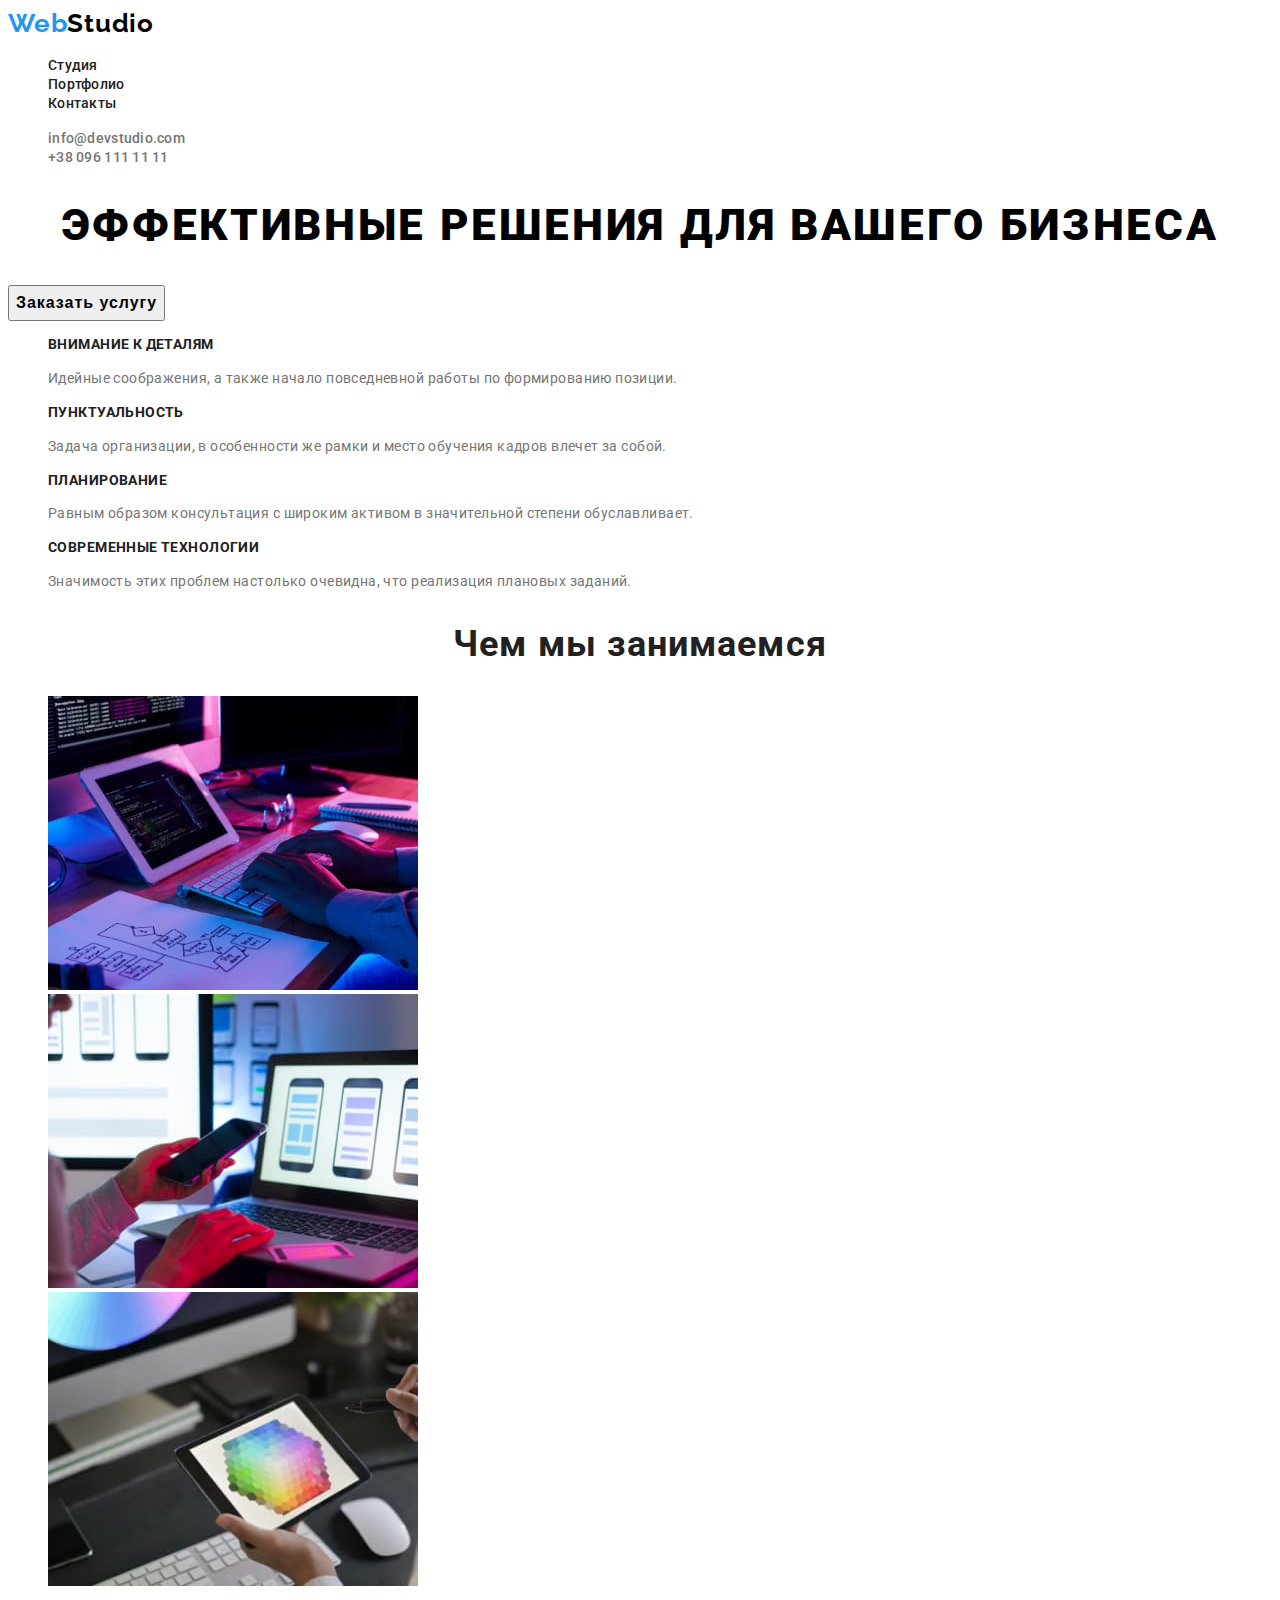
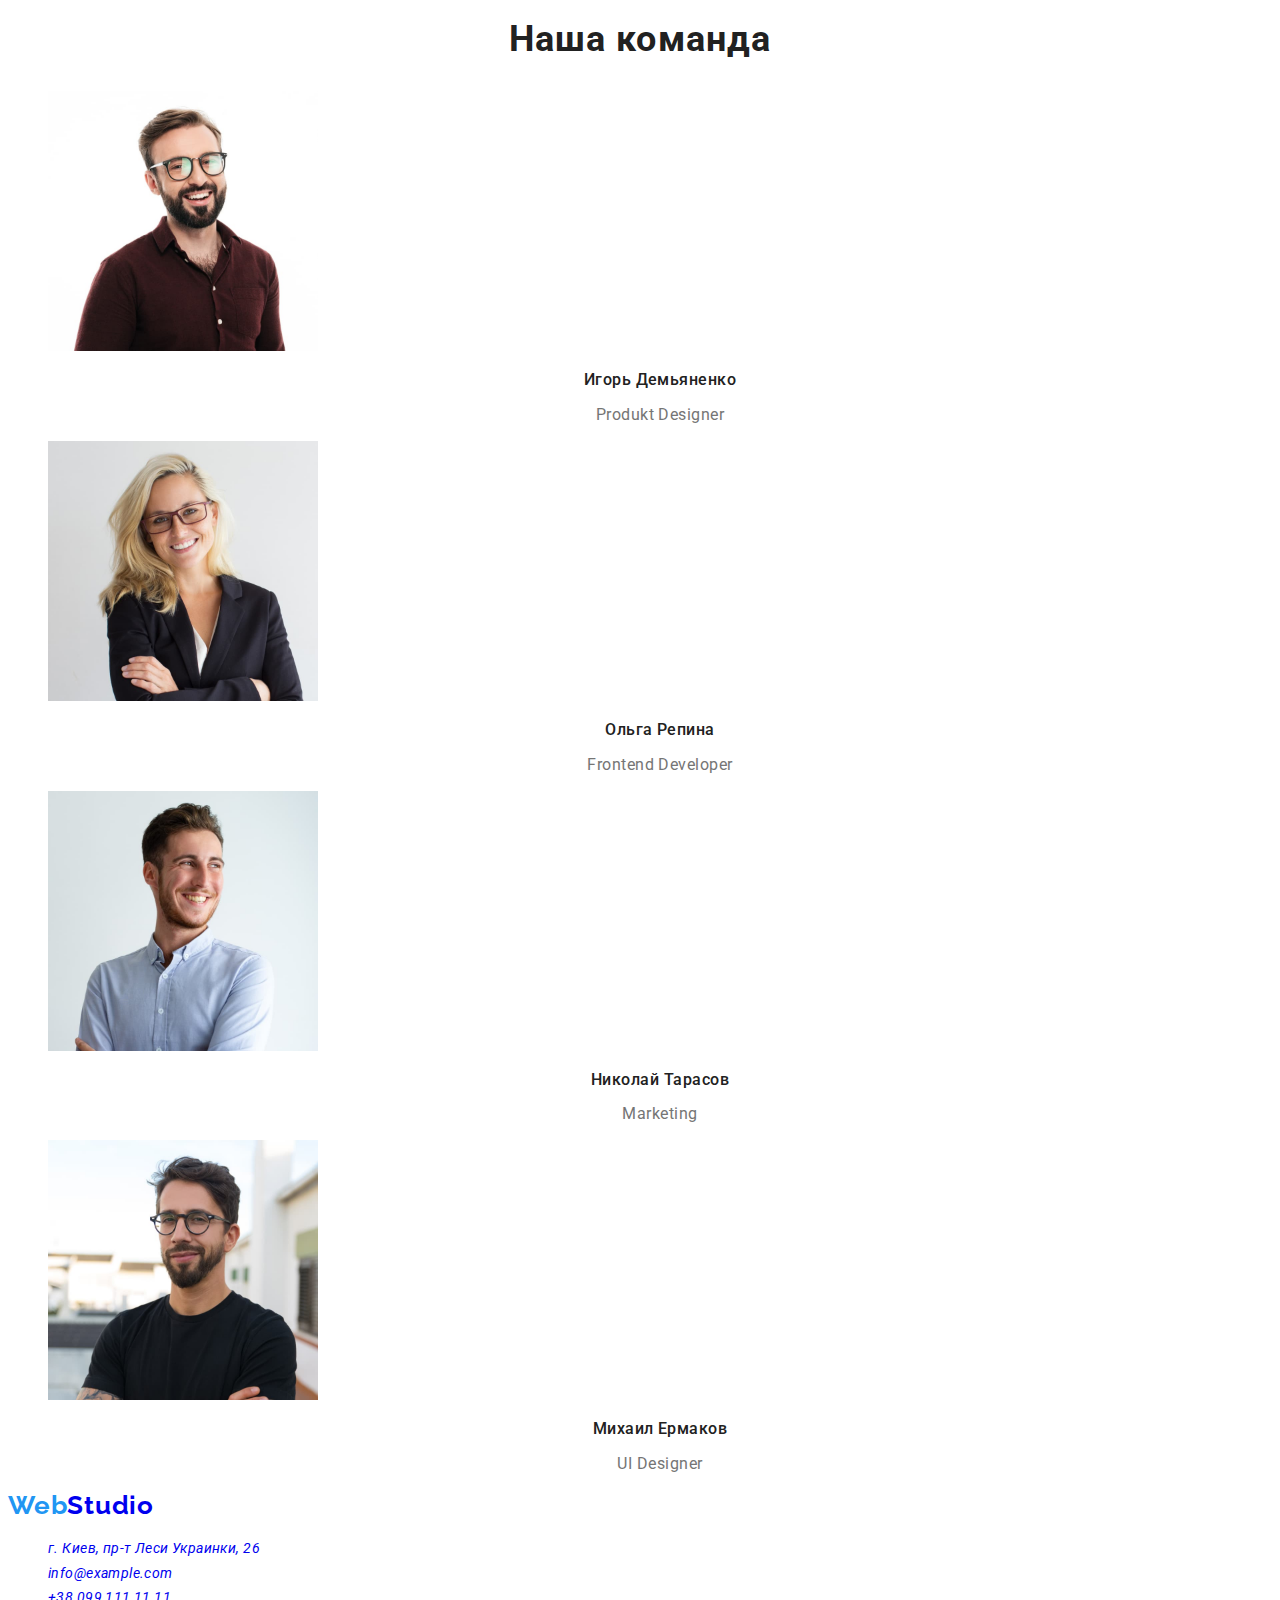
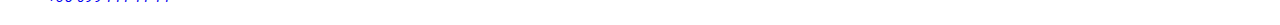
<file: index.html>
<!DOCTYPE html>
<html lang="ru">

<head>
  <meta charset="UTF-8" />
  <meta http-equiv="X-UA-Compatible" content="IE=edge" />
  <meta name="viewport" content="width=device-width, initial-scale=1.0" />
  <title>WebStudio</title>
  <link rel="preconnect" href="https://fonts.googleapis.com">
  <link rel="preconnect" href="https://fonts.gstatic.com" crossorigin>
  <link href="https://fonts.googleapis.com/css2?family=Raleway:wght@700&family=Roboto:wght@400;500;700;900&display=swap"
    rel="stylesheet">
  <link rel="stylesheet" href="./css/styles.css">
</head>

<body>
  <header class="header">
    <nav class="navi">
      <a class="logo cleart" href="/"> <span class="logo-start">Web</span>Studio</a>
      <ul class="menu">
        <li class="menu-item">
          <a class="menu-link cleart" href="studio.html">Студия</a>
        </li>
        <li class="menu-item">
          <a class="menu-link cleart" href="portfolio.html">Портфолио</a>
        </li>
        <li class="menu-item">
          <a class="menu-link cleart" href="./contact.html">Контакты</a>
        </li>
      </ul>
    </nav>
    <ul>
      <li>
        <a class="link-header cleart" href="mailtoinfo@devstudio.com">info@devstudio.com</a>
      </li>
      <li>
        <a class="link-header cleart" href="tel+380961111111">+38 096 111 11 11</a>
      </li>
    </ul>
  </header>
  <main>
    <section>
      <h1 class="hero-title">Эффективные решения для вашего бизнеса</h1>
      <button class="modal-btn" type="button">Заказать услугу</button>
    </section>
    <section>
      <h2 class="logo-invisible" hidden>особенности</h2>
      <ul class="peculiarity">
        <li class="menu-peculiarity">
          <h2 class="list-peculiarity">Внимание к деталям</h2>
          <p class="text-peculiarity">
            Идейные соображения, а также начало повседневной работы по формированию позиции.</p>
        </li>
        <li class="menu-peculiarity">
          <h2 class="list-peculiarity">Пунктуальность</h2>
          <p class="text-peculiarity">
            Задача организации, в особенности же рамки и место обучения кадров влечет за собой.
          </p>
        </li>
        <li class="menu-peculiarity">
          <h2 class="list-peculiarity">Планирование</h2>
          <p class="text-peculiarity">
            Равным образом консультация с широким активом в значительной степени обуславливает.
          </p>
        </li>
        <li class="menu-peculiarty">
          <h2 class="list-peculiarity">Современные технологии</h2>
          <p class="text-peculiarity">
            Значимость этих проблем настолько очевидна, что реализация плановых заданий.</p>
        </li>
      </ul>
    </section>
    <section>
      <h2 class="tasks">Чем мы занимаемся</h2>
      <ul class="menu-tasks">
        <li class="list-tasks">
          <img class="img-tasks" src="./images/box/iimg.jpg" alt="доступные приложения" width="370" height="294" />
        </li>
        <li class="list-tasks">
          <img class="img-tasks" src="./images/box/mmobimg.jpg" alt="мобильные приложения" width="370" height="294" />
        </li>
        <li class="list-tasks">
          <img class="img-tasks" src="./images/box/aappimg.jpg" alt="дизайнерские решения" width="370" height="294" />
        </li>
      </ul>
    </section>
    <section>
      <h2 class="team">Наша команда</h2>
      <ul class="menu-team">
        <li class="list-team">
          <img class="img-team" src="./images/people/mman.img.jpg" alt="бородатый мужик" width="270" height="260">
          <h3 class="name-team">Игорь Демьяненко</h3>
          <p class="profession-team" lang="en">Produkt Designer</p>
        </li>
        <li>
          <img class="img-team" src="./images/people/wwomanimg.jpg" alt="женщина" width="270" height="260">
          <h3 class="name-team">Ольга Репина</h3>
          <p class="profession-team" lang="en">Frontend Developer</p>
        </li>
        <li>
          <img class="img-team" src="./images/people/mmannimg.jpg" alt="мужик" width="270" height="260">
          <h3 class="name-team">Николай Тарасов</h3>
          <p class="profession-team" lang="en">Marketing</p>
        </li>
        <li>
          <img class="img-team" src="./images/people/mmannnimg.jpg" alt="мужик" width="270" height="260">
          <h3 class="name-team">Михаил Ермаков</h3>
          <p class="profession-team" lang="en">UI Designer</p>
        </li>
      </ul>
    </section>
  </main>
  <footer>
    <a class="logo-footer cleart" href="/"><span class="logo-finish">Web</span>Studio</a>
    <address class="address">
      <ul class="menu-footer">
        <li class="list-footer">
          <a class="link-mail-footer cleart" href="https://goo.gl/maps/mfd53RpsewYsdwgU8" target="_blank"
            rel="noopener nooreferrer">г. Киев, пр-т Леси
            Украинки, 26</a>
        </li>
        <li class="list-footer">
          <a class="link-footer cleart" href="mailtoinfo@example.com">info@example.com</a>
        </li>
        <li class="list-footer">
          <a class="link-footer cleart" href="tel+380991111111">+38 099 111 11 11</a>
        </li>
      </ul>
    </address>
  </footer>
</body>

</html>
</file>
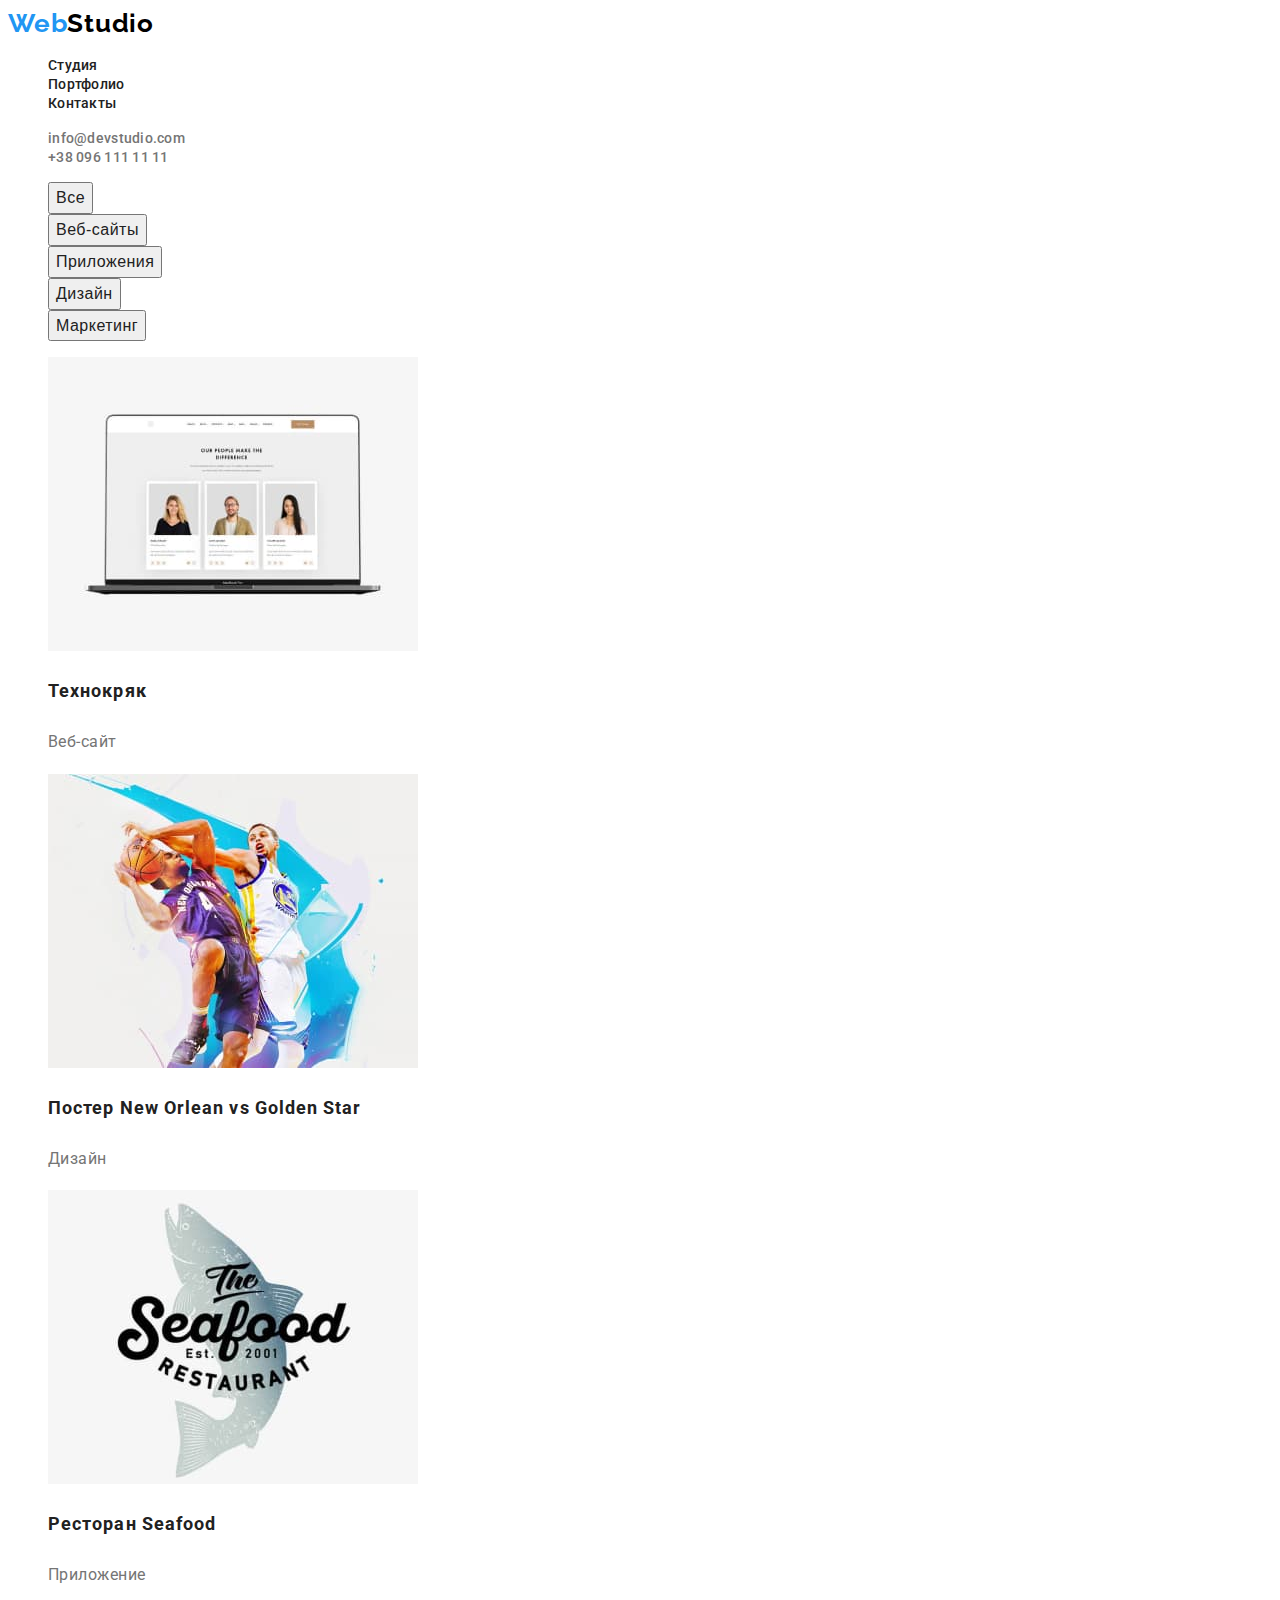
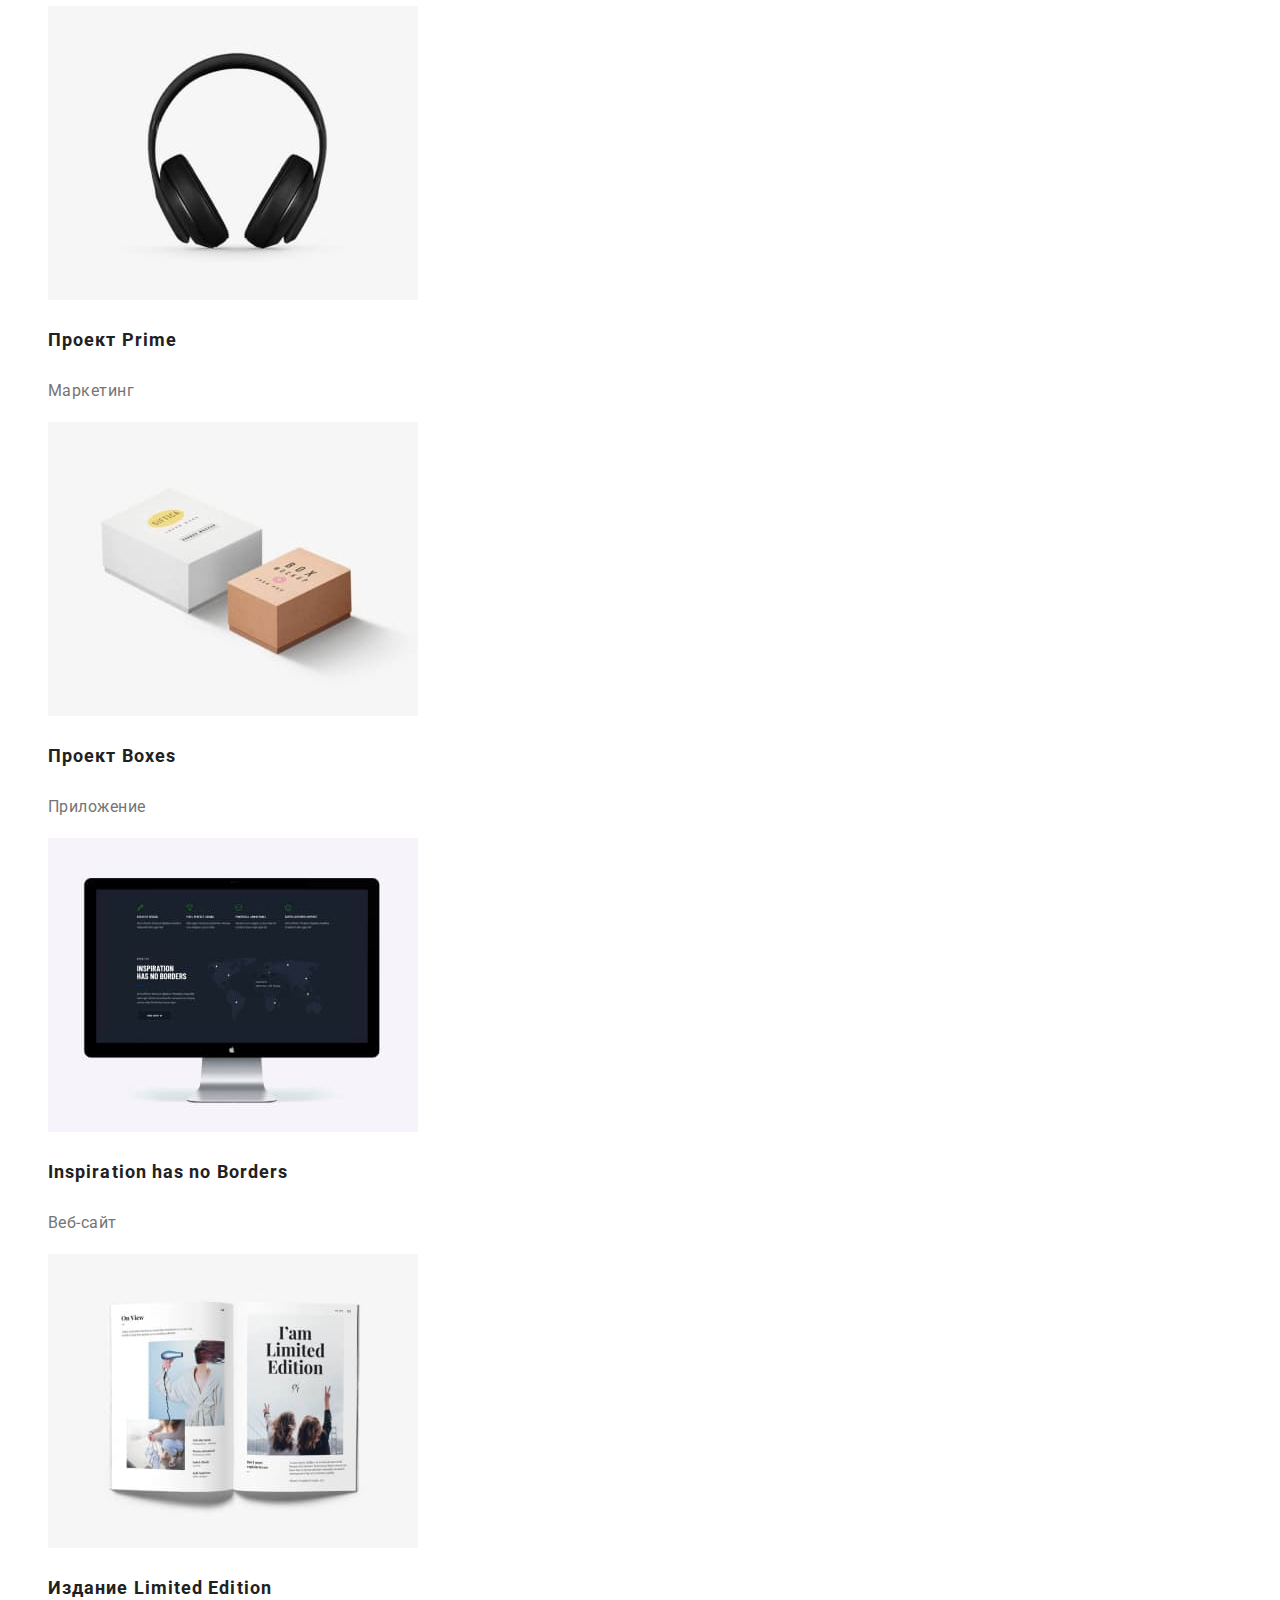
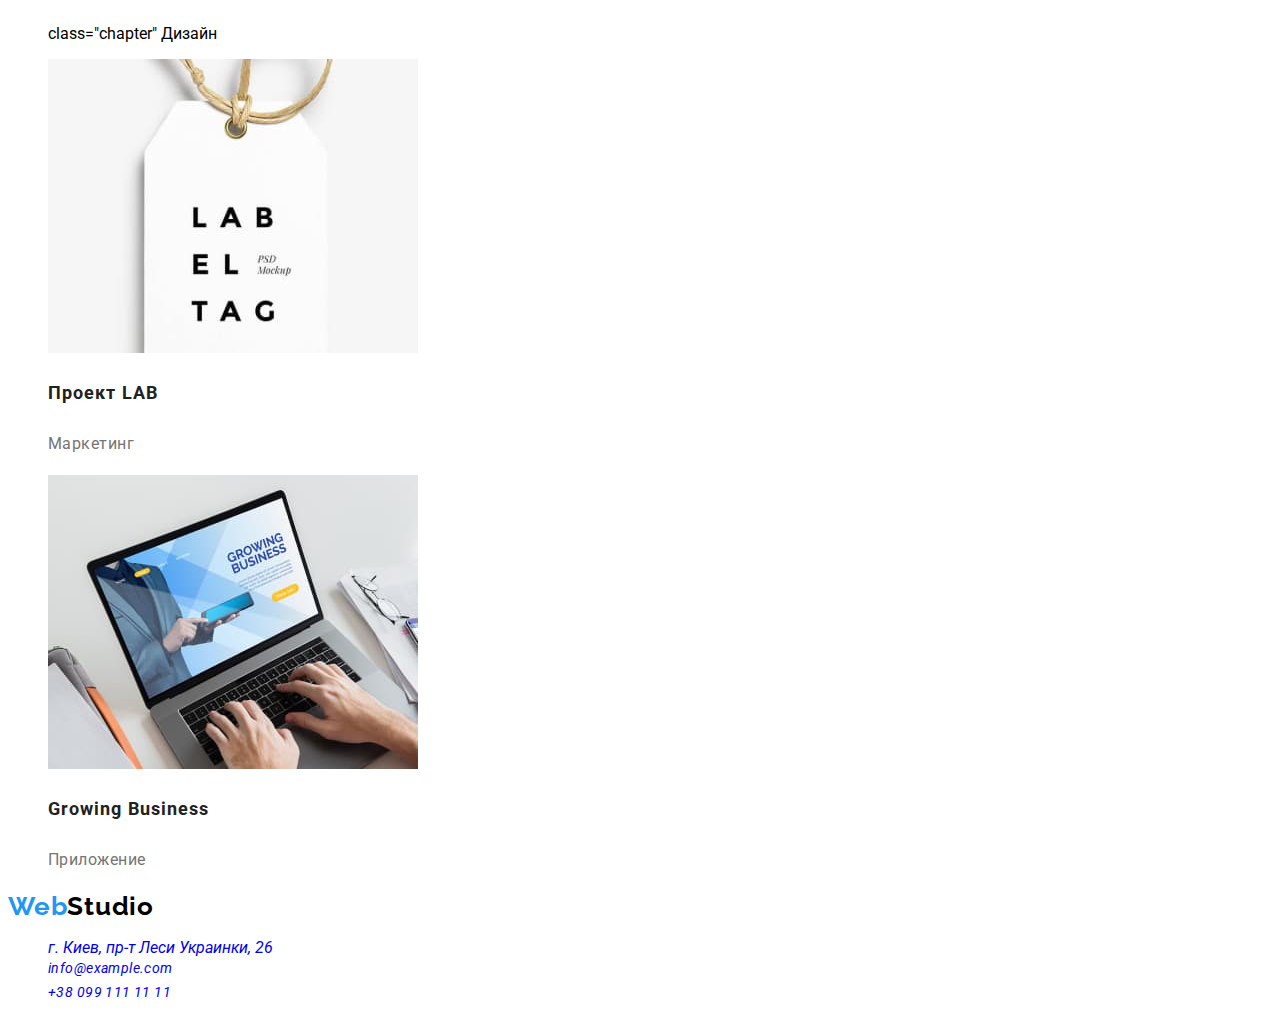
<file: portfolio.html>
<!DOCTYPE html>
<html lang="en">

<head>
    <meta charset="UTF-8">
    <meta http-equiv="X-UA-Compatible" content="IE=edge">
    <meta name="viewport" content="width=device-width, initial-scale=1.0">
    <title>Портфолио</title>
    <link rel="preconnect" href="https://fonts.googleapis.com">
    <link rel="preconnect" href="https://fonts.gstatic.com" crossorigin>
    <link href="https://fonts.googleapis.com/css2?family=Raleway:wght@700&family=Roboto:wght@400;500;700&display=swap"
        rel="stylesheet">
    <link rel="stylesheet" href="./css/pstyles.css">

</head>

<body>
    <header class="header">
        <nav class="navi">
            <a class="logo" href="./index.html"><span class="logo-start">Web</span>Studio</a>
            <ul class="header-menu">
                <li class="header-list">
                    <a class="header-info" href="./studio.html">Студия</a>
                </li>
                <li class="header-list">
                    <a class="header-info" href="">Портфолио</a>
                </li>
                <li class="header-list">
                    <a class="header-info" href="">Контакты</a>
                </li>
            </ul>
        </nav>
        <ul>
            <li>
                <a class="header-link" href="mailtoinfo@devstudio.com">info@devstudio.com</a>
            </li>
            <li>
                <a class="header-link" href="tel+380961111111">+38 096 111 11 11</a>
            </li>
        </ul>
    </header>
    <main>
        <ul>
            <li class=maino-list">
                <button class="modal-btn" type="button">Все</button>
            </li>
            <li class="main-list">
                <button class="modal-btn" type="button">Веб-сайты</button>
            </li>
            <li class="main-list">
                <button class="modal-btn" type="button">Приложения</button>
            </li>
            <li class="main-list">
                <button class="modal-btn" type="button">Дизайн</button>
            </li>
            <li class="main-list">
                <button class="modal-btn" type="button">Маркетинг</button>
            </li>
        </ul>
        <ul class="sections">
            <li>
                <img class="list-img" src="./images/portfolio/minilopimg.jpg" alt="ноутбук со списком" width="370"
                    height="294">
                <h3 class="name">Технокряк</h3>
                <p class="chapter">Веб-сайт</p>
            </li>
            <li>
                <img class="list-img" src="./images/portfolio/basketimg.jpg" alt="basket" width="370" height="294">
                <h3 class="name">Постер New Orlean vs Golden Star</h3>
                <p class="chapter">Дизайн</p>
            </li>
            <li>
                <img class="list-img" src="./images/portfolio/fischimg.jpg" alt="fisch" width="370" height="294">
                <h3 class="name">Ресторан Seafood</h3>
                <p class="chapter">Приложение</p>
            </li>
            <li>
                <img class="list-img" src="./images/portfolio/kopfhoimg.jpg" alt="наушники" width="370" height="294">
                <h3 class="name">Проект Prime</h3>
                <p class="chapter">Маркетинг</p>
            </li>
            <li>
                <img class="list-img" src="./images/portfolio/boximg.jpg" alt="хуй пойми что" width="370" height="294">
                <h3 class="name">Проект Boxes</h3>
                <p class="chapter">Приложение</p>

            </li>
            <li> <img class="list-img" src="./images/portfolio/bildschimg.jpg" alt="bildschirm" width="370"
                    height="294">
                <h3 class="name">Inspiration has no Borders</h3>
                <p class="chapter">Веб-сайт</p>
            </li>
            <li> <img src="./images/portfolio/buchimg.jpg" alt="buch" width="370" height="294">
                <h3 class="name">Издание Limited Edition</h3>
                <p> class="chapter" Дизайн</p>
            </li>
            <li> <img class="list-img" src="./images/portfolio/tabimg.jpg" alt="tab" width="370" height="294">
                <h3 class="name">Проект LAB</h3>
                <p class="chapter">Маркетинг</p>
            </li>
            <li> <img class="list-img" src="./images/portfolio/loptopimg.jpg" alt="loptop" width="370" height="294">
                <h3 class="name">Growing Business</h3>
                <p class="chapter">Приложение</p>
            </li>
        </ul>
    </main>
    <footer>
        <a class="footer-logo" href="./index.html"><span class="logo-finish">Web</span>Studio</a>
        <address class="address">
            <ul>
                <li class="footer-list">
                    <a class="footer-address-link" href="https://goo.gl/maps/mfd53RpsewYsdwgU8" target="_blank"
                        rel="noopener nooreferrer">г. Киев,
                        пр-т Леси
                        Украинки, 26</a>
                </li>
                <li class="footer-list">
                    <a class="footer-link" href="mailtoinfo@example.com">info@example.com</a>
                </li>
                <li class="footer-list">
                    <a class="footer-link" href="tel+380991111111">+38 099 111 11 11</a>
                </li>
            </ul>
        </address>
    </footer>
</body>

</html>
</file>
<file: css/styles.css>
:root {
    --main-font: 'Roboto', sans-serif;

}

ul {
    list-style: none;
}


.cleart {
    text-decoration: none;
}

body {
    font-family: var(--main-font);
}

/* ----------HEADER------ */
.logo {
    font-family: 'Raleway', sans-serif;
    font-weight: 700;
    font-size: 26px;
    line-height: 1.20;
    letter-spacing: 0.03em;
    color: black
}

.logo-start {
    font-weight: 700;
    font-size: 26px;
    line-height: 1.20;
    letter-spacing: 0.03em;
    color: #2196F3;
}


.menu-link {
    font-weight: 500;
    font-size: 14px;
    line-height: 16px;
    letter-spacing: 0.02em;
    color: #212121;
    ;
}

.menu-link:hover,
.menu-link:focus {
    color: #2196F3;
}

.link-header {
    font-weight: 500;
    font-size: 14px;
    line-height: 1.14;
    letter-spacing: 0.02em;

    color: #757575;
}

.link-header:hover,
.link-header:focus {
    color: #2196F3;
}

/* -----END HEADER----- */

/* ------- HERO------ */

.hero-title {
    font-weight: 900;
    font-size: 44px;
    line-height: 1.36;
    text-align: center;
    letter-spacing: 0.06em;
    text-transform: uppercase;
    color: FFFFFF;
}

/*  поменять на белый */
.modal-btn {
    font-weight: 700;
    font-size: 16px;
    line-height: 1.88;
    display: flex;
    align-items: center;
    text-align: center;
    letter-spacing: 0.06em;
    cursor: pointer;
    color: FFFFFF;
}

.list-peculiarity {
    font-weight: 700;
    font-size: 14px;
    line-height: 1.14;
    letter-spacing: 0.03em;
    text-transform: uppercase;
    color: #212121;
}

.text-peculiarity {
    font-weight: 400;
    font-size: 14px;
    line-height: 1.70;
    letter-spacing: 0.03em;
    color: #757575;
}

.tasks {
    font-weight: 700;
    font-size: 36px;
    line-height: 1.16;
    text-align: center;
    letter-spacing: 0.03em;
    color: #212121;
}

.team {
    font-weight: 700;
    font-size: 36px;
    line-height: 1.16;
    text-align: center;
    letter-spacing: 0.03em;
    color: #212121;
}

.name-team {
    font-weight: 500;
    font-size: 16px;
    line-height: 1.18;
    text-align: center;
    letter-spacing: 0.03em;
    color: #212121;
}

.profession-team {
    font-weight: 400;
    font-size: 16px;
    line-height: 1.18;
    text-align: center;
    letter-spacing: 0.03em;
    color: #757575;
}

/* -----END HERO */

/* -----FOOTER----- */

.logo-footer {
    font-family: 'Raleway';
    font-weight: 700;
    font-size: 26px;
    line-height: 1.20;
    letter-spacing: 0.03em;
    color: FFFFFF;
    /*  ПОМЕНЯТЬ ЦВЕТ */
}

.logo-finish {
    font-family: 'Raleway';
    font-weight: 700;
    font-size: 26px;
    line-height: 1.20;
    letter-spacing: 0.03em;
    color: #2196F3;
}

.link-mail-footer {
    font-weight: 400;
    font-size: 14px;
    line-height: 1.70;
    letter-spacing: 0.03em;
    color: FFFFFF;
    /* поменять цвет */
}

.link-footer {
    font-weight: 400;
    font-size: 14px;
    line-height: 24px;
    letter-spacing: 0.03em;
    color: gba(255, 255, 255, 0.6)
        /* поменять цвет */
}

.link-footer:hover,
.link-footer:focus {
    color: #2196F3;
}

/* ----END FOOTER---- */
</file>
<file: css/pstyles.css>
body {
    font-family: 'Roboto',
        sans-serif;
}

ul {
    list-style: none;
    text-decoration: none;
}


a {
    text-decoration: none;
}

/* -----HEADER----- */

.logo {
    font-family: 'Raleway';
    font-weight: 700;
    font-size: 26px;
    line-height: 1.19;
    letter-spacing: 0.03em;
    color: #000000;
}

.logo-start {
    font-family: 'Raleway';
    font-weight: 700;
    font-size: 26px;
    line-height: 1.19;
    letter-spacing: 0.03em;
    color: #2196F3;
}

.header-info {
    font-weight: 500;
    font-size: 14px;
    line-height: 1.14;
    letter-spacing: 0.02em;
    color: #212121;
}

.header-info:hover,
.header-info:focus {
    color: #2196F3;
}

.header-link {
    font-weight: 500;
    font-size: 14px;
    line-height: 1.14;
    letter-spacing: 0.02em;
    color: #757575;

}

.header-link:hover,
.header-link:focus {
    color: #2196F3;
}

/* -----END HEADER--- */

/* ------MAIN---- */
.modal-btn {
    font-weight: 500;
    font-size: 16px;
    line-height: 1.62;
    text-align: center;
    letter-spacing: 0.03em;
    cursor: pointer;
    color: #212121;
}


.modal-btn:hover,
.modal-btn:focus {
    color: white;
    background: #2196F3;
}

.name {
    font-weight: 700;
    font-size: 18px;
    line-height: 2;
    letter-spacing: 0.06em;
    color: #212121;
}

.chapter {
    font-size: 16px;
    line-height: 1.88;
    letter-spacing: 0.03em;
    color: #757575;
}

/* -----END MAIN---- */

/* ----FOOTER----- */
.footer-logo {
    font-family: 'Raleway';
    font-weight: 700;
    font-size: 26px;
    line-height: 1.19;
    letter-spacing: 0.03em;
    color: #000000;
}

.logo-finish {
    font-family: 'Raleway';
    font-weight: 700;
    font-size: 26px;
    line-height: 1.19;
    letter-spacing: 0.03em;
    color: #2196F3;
}

.footer-mail-link {
    font-family: 'Roboto', sans-serif;
    font-weight: 400;
    font-size: 14px;
    line-height: 1.70;
    letter-spacing: 0.03em;
    color: FFFFFF;
    /* поменять цвет */
}

.footer-link {
    font-family: 'Roboto', sans-serif;
    font-weight: 400;
    font-size: 14px;
    line-height: 1.70;
    letter-spacing: 0.03em;
    color: gba(255, 255, 255, 0.6);
    /*  поменять цвет добавить букву -r- */
}

.footer-link:hover,
.footer-link:focus {
    color: #2196F3;
}

/* --------END FOOTER----- */
</file>
